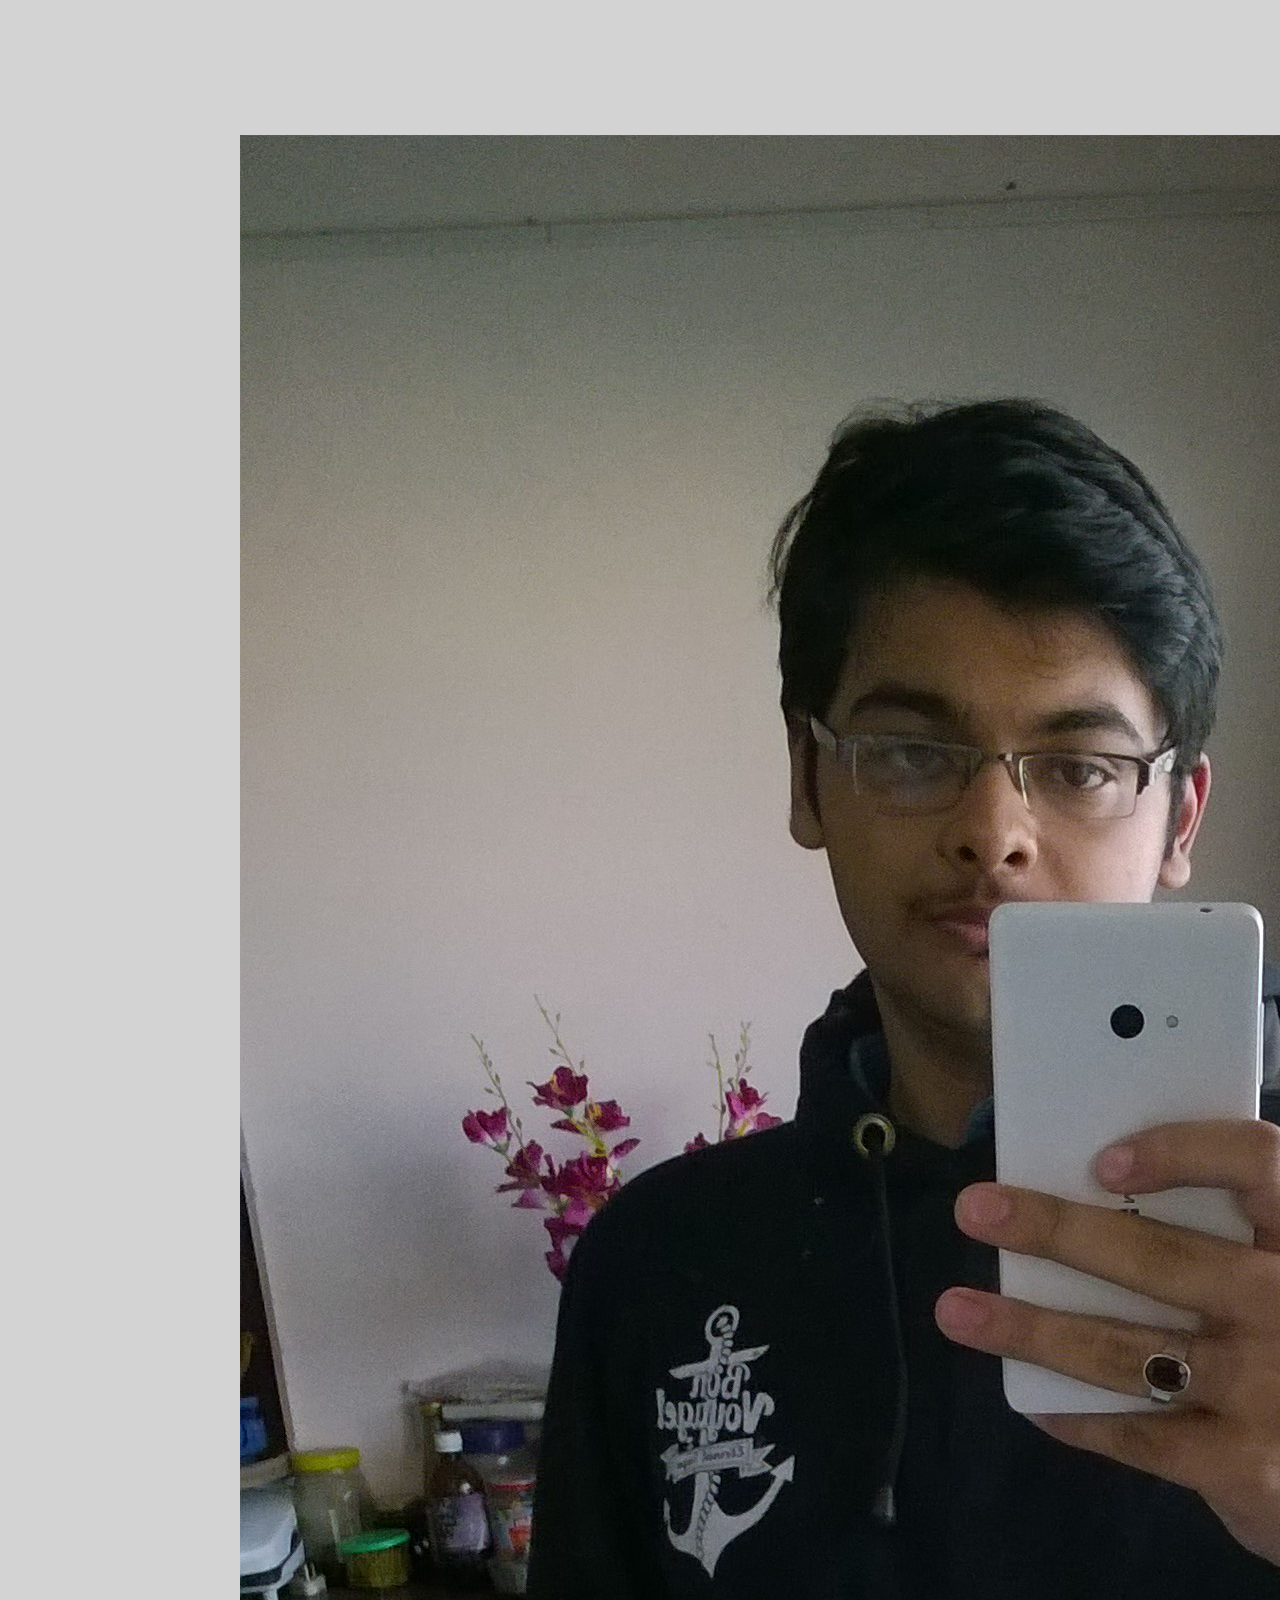
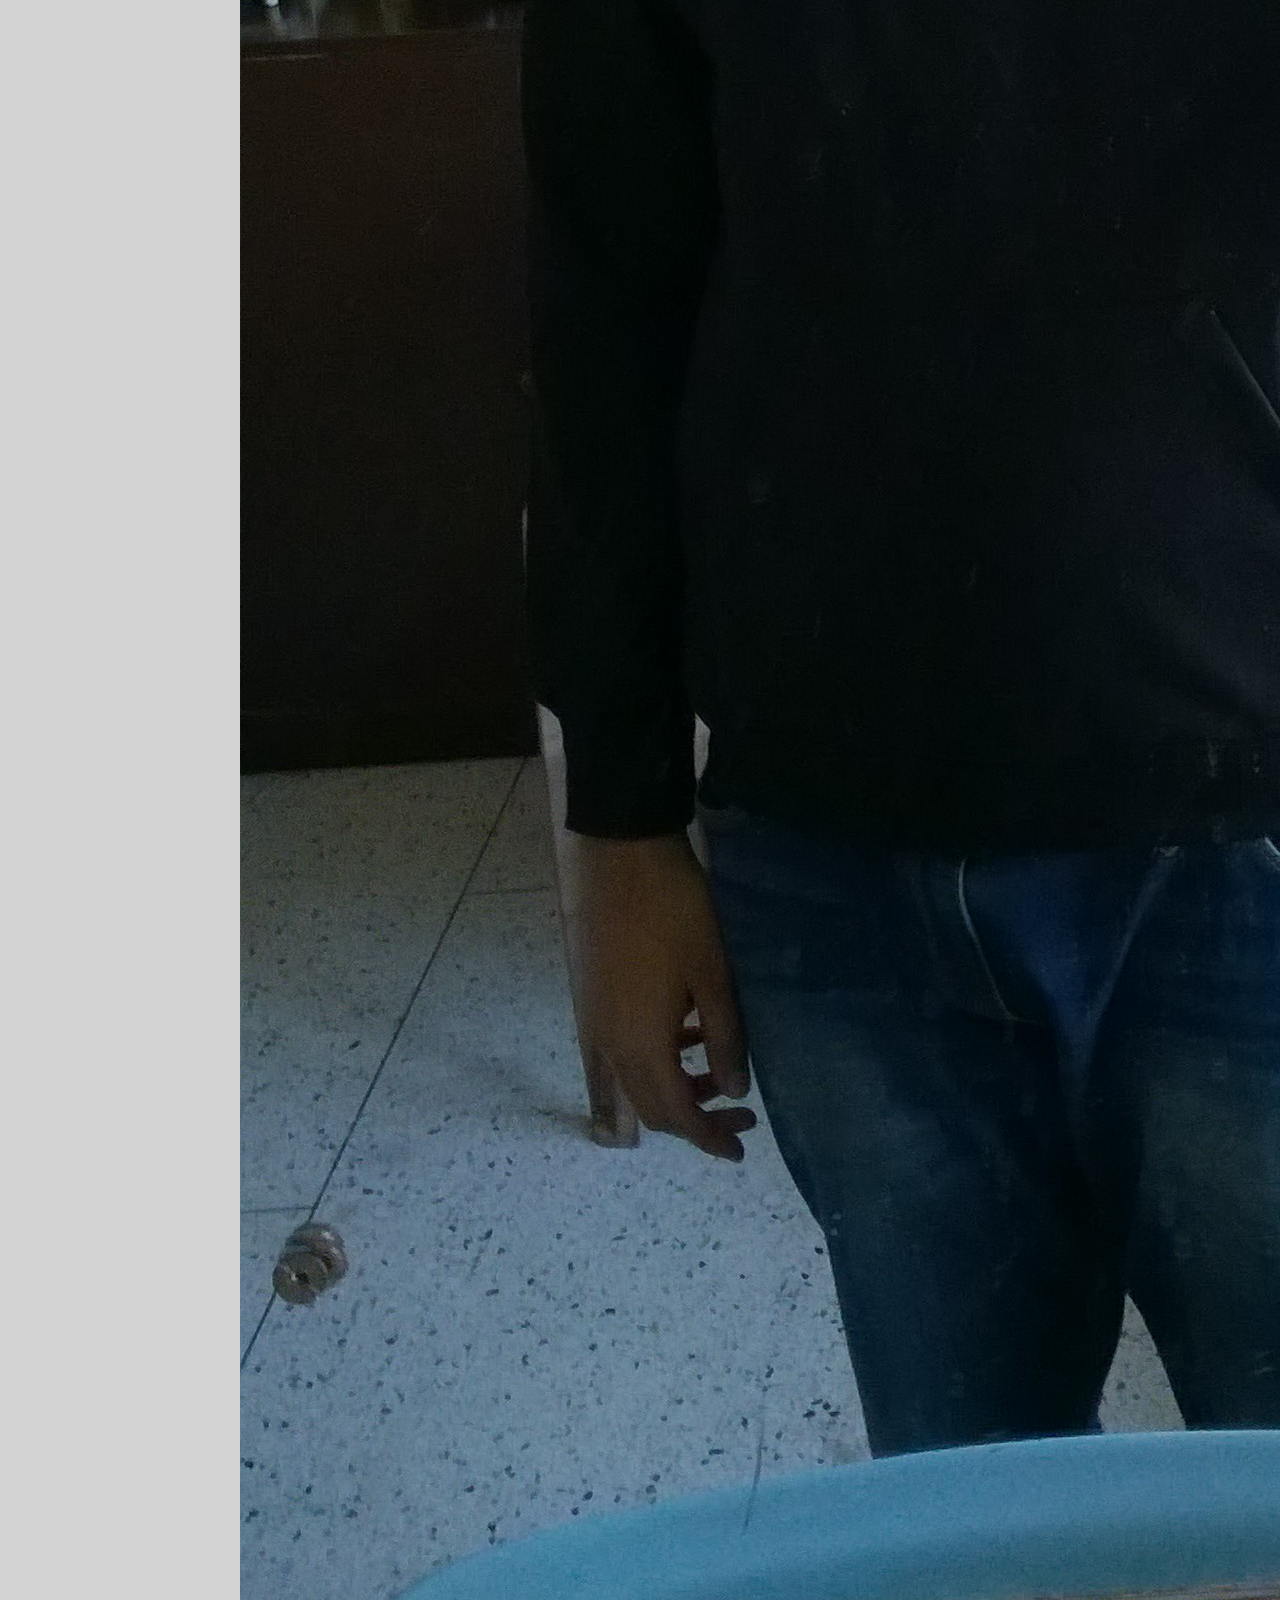
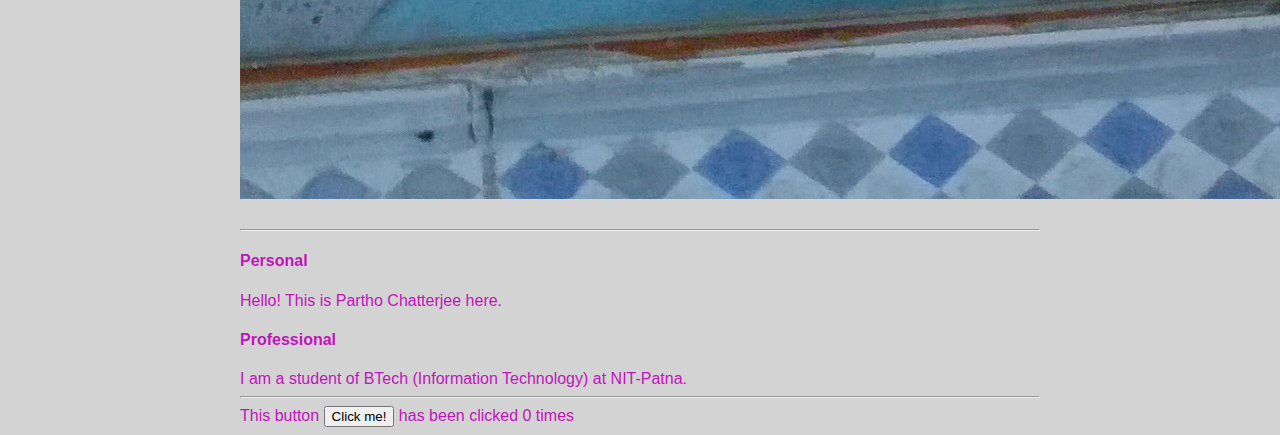
<file: ui/index.html>
<!doctype html>
<html>
    <head>
        <link href="/ui/style.css" rel="stylesheet" />
    </head>
    <body>
        <div class="container">
            <div class="center">
                <img id='Myimage' src="/ui/WP_20170113_16_06_59_Pro.jpg" class="img-high"/>
            </div>
            <br>
            <hr />
            <h4> Personal </h4>
            <div>
                Hello! This is Partho Chatterjee here.
            </div>
            <h4> Professional </h4>
            <div>
                I am a student of BTech (Information Technology) at NIT-Patna.
            </div>
            <hr />
            <div class="footer" >
                This button <button id="counter">Click me! </button> has been clicked <span id="count">0</span> times
            </div>
        </div>
        <script type="text/javascript" src="/ui/main.js">
        </script>
    </body>
</html>
</file>
<file: ui/style.css>
body {
    font-family: sans-serif;
    background-color: lightgrey;
    margin-top: 75px;
}

.center {
    text-align: center;
}

.text-big {
    font-size: 300%;
}

.bold {
    font-weight: bold;
}

.img-medium {
    height: 200px;
}
.container {
    max-width: 800px;
    margin: 0 auto;
    color: #c113bb;
    font-family: sans-serif;
    padding-top: 60px;
    padding-left: 20px;
    padding-right: 20px;
}
</file>
